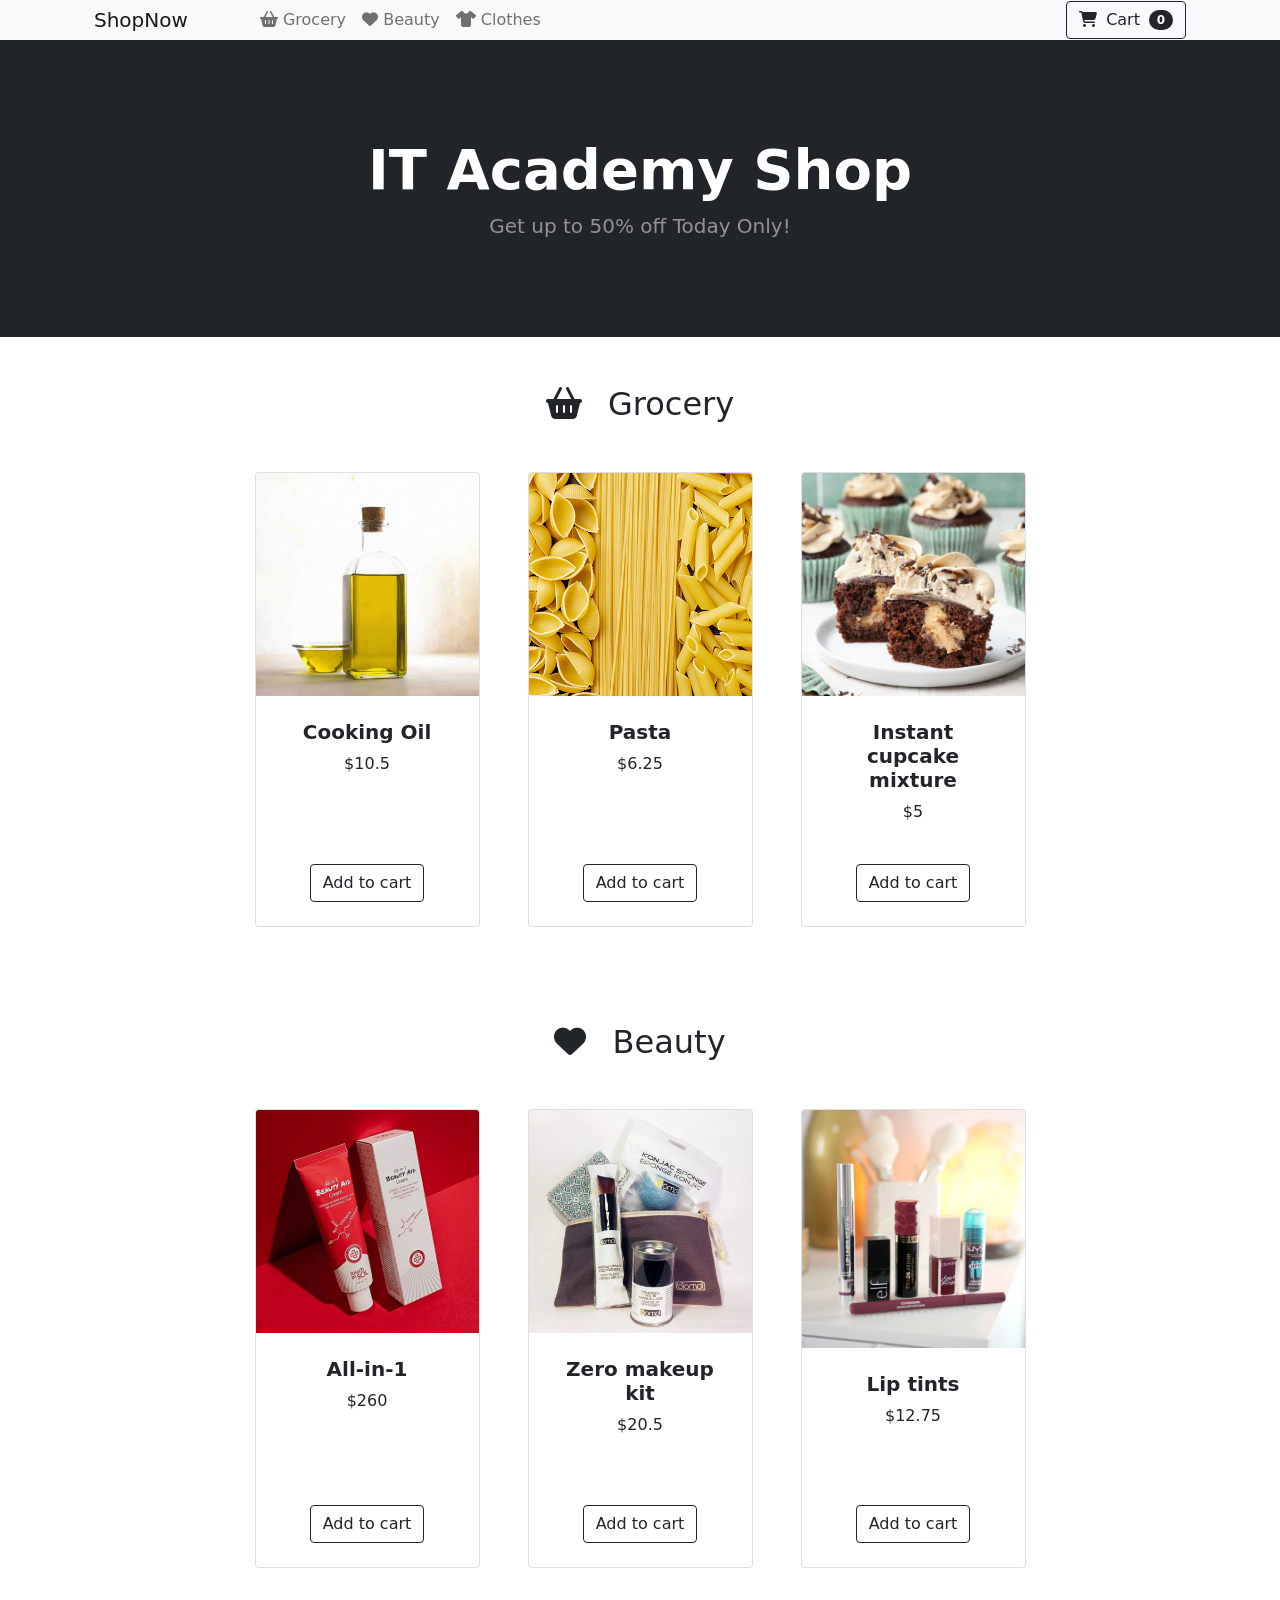
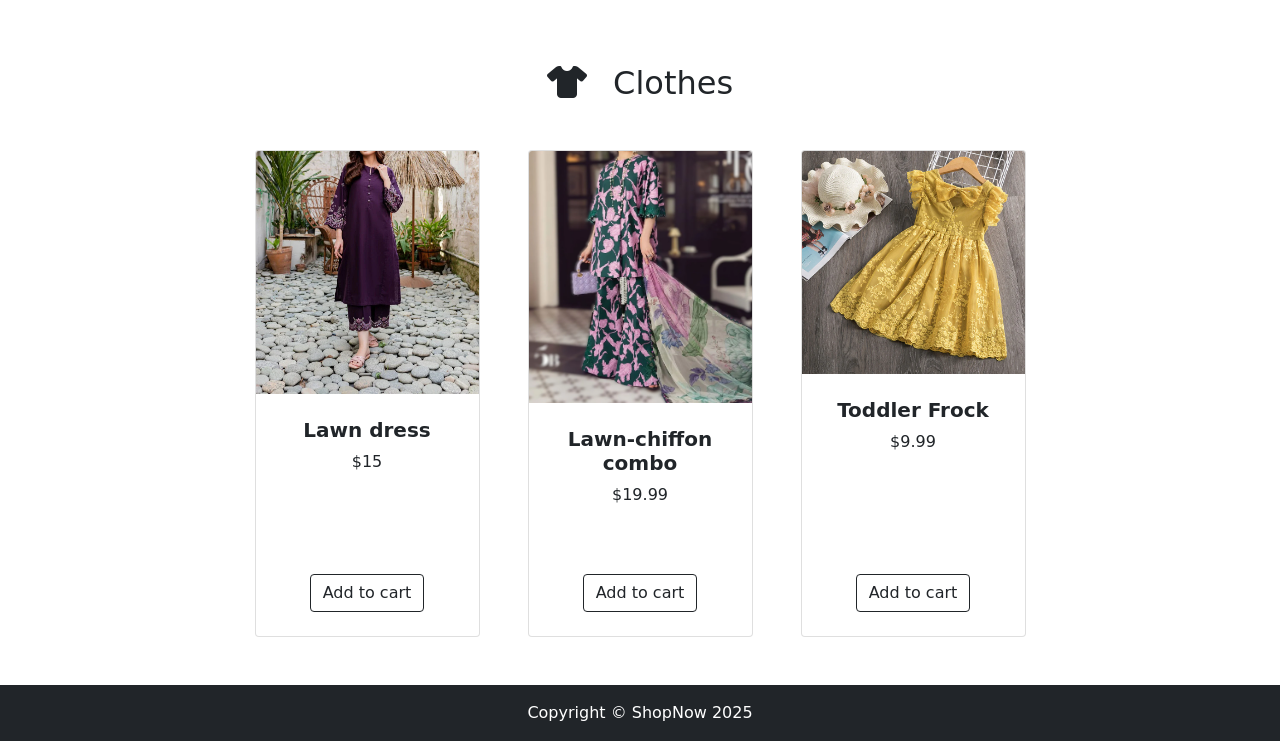
<file: index.html>
<!DOCTYPE html>
<html lang="en">

<head>
	<meta charset="utf-8" />
	<meta name="viewport" content="width=device-width, initial-scale=1, shrink-to-fit=no" />
	<meta name="description" content="ShopNow - Your one-stop shop for grocery, beauty and clothes" />
	<meta name="author" content="IT Academy" />
	<meta name="theme-color" content="#212529" />
	<title>ShopNow - Online Shopping</title>
	<!-- Favicon-->
	<link rel="icon" type="image/x-icon" href="images/favicon.ico" />
	<link href="https://cdn.jsdelivr.net/npm/bootstrap@5.3.0/dist/css/bootstrap.min.css" rel="stylesheet"
		integrity="sha384-9ndCyUaIbzAi2FUVXJi0CjmCapSmO7SnpJef0486qhLnuZ2cdeRhO02iuK6FUUVM" crossorigin="anonymous">

	<!-- Fontawesome icons-->
	<link rel="stylesheet" href="https://cdnjs.cloudflare.com/ajax/libs/font-awesome/6.4.0/css/all.min.css"
		integrity="sha512-iecdLmaskl7CVkqkXNQ/ZH/XLlvWZOJyj7Yy7tcenmpD1ypASozpmT/E0iPtmFIB46ZmdtAc9eNBvH0H/ZpiBw=="
		crossorigin="anonymous" referrerpolicy="no-referrer" />
	<link rel="stylesheet" href="css/styles.css">
</head>

<body>
	<!-- Skip Navigation -->
	<a href="#main-content" class="skip-link visually-hidden-focusable">Skip to main content</a>

	<!-- Navigation-->
	<header class="primary-header">
		<nav class="navbar py-3 py-lg-0 navbar-light bg-light navbar-expand-lg" id="main-nav">
			<div class="container">
				<a class="navbar-brand" href="./index.html" aria-label="ShopNow Home">ShopNow</a>

				<aside class="shopping-cart-wrapper d-flex flex-row order-lg-last align-items-center">
					<button class="navbar-toggler order-last" type="button" data-bs-toggle="collapse"
						data-bs-target="#navbar" aria-expanded="false" aria-controls="navbar"
						aria-label="Toggle navigation">
						<span class="navbar-toggler-icon"></span>
					</button>

					<div class="navbar-nav me-3 me-lg-0 d-flex flex-row align-items-center">
						<button class="btn btn-outline-dark cart-button" type="button" data-bs-toggle="modal"
							data-bs-target="#cartModal" data-bs-auto-close="outside" aria-label="Open shopping cart">
							<i class="fas fa-shopping-cart me-1" aria-hidden="true"></i>
							<span>Cart</span>
							<span class="badge bg-dark text-white ms-1 rounded-pill" id="count_product">0</span>
						</button>
					</div>
				</aside>

				<nav id="navbar" class="navbar-collapse collapse">
					<ul class="navbar-nav me-auto mb-4 mb-lg-0 ms-lg-5">
						<li class="nav-item">
							<a class="nav-link" href="#grocery">
								<i class="fas fa-shopping-basket" aria-hidden="true"></i>
								<span>Grocery</span>
							</a>
						</li>
						<li class="nav-item">
							<a class="nav-link" href="#beauty">
								<i class="fas fa-heart" aria-hidden="true"></i>
								<span>Beauty</span>
							</a>
						</li>
						<li class="nav-item">
							<a class="nav-link" href="#clothes">
								<i class="fas fa-tshirt" aria-hidden="true"></i>
								<span>Clothes</span>
							</a>
						</li>
					</ul>
				</nav>
			</div>
		</nav>
	</header>

	<main id="main-content">
		<!-- Hero Section -->
		<section class="hero bg-dark py-5" aria-label="Promotional banner">
			<div class="container px-4 px-lg-5 my-5">
				<div class="text-center text-white">
					<h1 class="display-4 fw-bolder">IT Academy Shop</h1>
					<p class="lead fw-normal text-white-50 mb-0">Get up to 50% off Today Only!</p>
				</div>
			</div>
		</section>

		<!-- Product Sections -->
		<article class="product-section pt-5" id="grocery">
			<h2 class="text-center">
				<i class="fas fa-shopping-basket pe-3" aria-hidden="true"></i>
				<span>Grocery</span>
			</h2>
			<div class="container px-4 px-lg-5 mt-5">
				<div class="row gx-4 gx-lg-5 row-cols-2 row-cols-md-3 row-cols-xl-4 justify-content-center">
					<!-- Product Cards -->
					<div class="col mb-5">
						<article class="card product-card h-100">
							<img class="card-img-top" src="./images/Cooking Oil.jpg" alt="Cooking Oil product image"
								loading="lazy" />
							<div class="card-body p-4">
								<div class="text-center">
									<h3 class="h5 fw-bolder">Cooking Oil</h3>
									<p class="price">$10.5</p>
								</div>
							</div>
							<div class="card-footer p-4 pt-0 border-top-0 bg-transparent">
								<div class="text-center">
									<button type="button" class="btn btn-outline-dark add-to-cart" data-product-id="1"
										aria-label="Add Cooking Oil to cart">
										Add to cart
									</button>
								</div>
							</div>
						</article>
					</div>
					<div class="col mb-5">
						<article class="card product-card h-100">
							<img class="card-img-top" src="./images/pasta.jpg" alt="Pasta product image"
								loading="lazy" />
							<div class="card-body p-4">
								<div class="text-center">
									<h3 class="h5 fw-bolder">Pasta</h3>
									<p class="price">$6.25</p>
								</div>
							</div>
							<div class="card-footer p-4 pt-0 border-top-0 bg-transparent">
								<div class="text-center">
									<button type="button" class="btn btn-outline-dark add-to-cart" data-product-id="2"
										aria-label="Add Pasta to cart">
										Add to cart
									</button>
								</div>
							</div>
						</article>
					</div>
					<div class="col mb-5">
						<article class="card product-card h-100">
							<img class="card-img-top" src="./images/Instant cupcake mixture.jpg"
								alt="Instant cupcake mixture product image" loading="lazy" />
							<div class="card-body p-4">
								<div class="text-center">
									<h3 class="h5 fw-bolder">Instant cupcake mixture</h3>
									<p class="price">$5</p>
								</div>
							</div>
							<div class="card-footer p-4 pt-0 border-top-0 bg-transparent">
								<div class="text-center">
									<button type="button" class="btn btn-outline-dark add-to-cart" data-product-id="3"
										aria-label="Add Instant cupcake mixture to cart">
										Add to cart
									</button>
								</div>
							</div>
						</article>
					</div>
				</div>
			</div>
		</article>
		<article class="product-section pt-5" id="beauty">
			<h2 class="text-center">
				<i class="fas fa-heart pe-3" aria-hidden="true"></i>
				<span>Beauty</span>
			</h2>
			<div class="container px-4 px-lg-5 mt-5">
				<div class="row gx-4 gx-lg-5 row-cols-2 row-cols-md-3 row-cols-xl-4 justify-content-center">
					<!-- Product Cards -->
					<div class="col mb-5">
						<article class="card product-card h-100">
							<img class="card-img-top" src="./images/All-in-1.jpg" alt="All-in-1 product image"
								loading="lazy" />
							<div class="card-body p-4">
								<div class="text-center">
									<h3 class="h5 fw-bolder">All-in-1</h3>
									<p class="price">$260</p>
								</div>
							</div>
							<div class="card-footer p-4 pt-0 border-top-0 bg-transparent">
								<div class="text-center">
									<button type="button" class="btn btn-outline-dark add-to-cart" data-product-id="4"
										aria-label="Add All-in-1 to cart">
										Add to cart
									</button>
								</div>
							</div>
						</article>
					</div>
					<div class="col mb-5">
						<article class="card product-card h-100">
							<img class="card-img-top" src="./images/Zero makeup kit.jpg" alt="Zero makeup kit product image"
								loading="lazy" />
							<div class="card-body p-4">
								<div class="text-center">
									<h3 class="h5 fw-bolder">Zero makeup kit</h3>
									<p class="price">$20.5</p>
								</div>
							</div>
							<div class="card-footer p-4 pt-0 border-top-0 bg-transparent">
								<div class="text-center">
									<button type="button" class="btn btn-outline-dark add-to-cart" data-product-id="5"
										aria-label="Add Zero makeup kit to cart">
										Add to cart
									</button>
								</div>
							</div>
						</article>
					</div>
					<div class="col mb-5">
						<article class="card product-card h-100">
							<img class="card-img-top" src="./images/Lip tints.webp" alt="Lip tints product image"
								loading="lazy" />
							<div class="card-body p-4">
								<div class="text-center">
									<h3 class="h5 fw-bolder">Lip tints</h3>
									<p class="price">$12.75</p>
								</div>
							</div>
							<div class="card-footer p-4 pt-0 border-top-0 bg-transparent">
								<div class="text-center">
									<button type="button" class="btn btn-outline-dark add-to-cart" data-product-id="6"
										aria-label="Add Lip tints to cart">
										Add to cart
									</button>
								</div>
							</div>
						</article>
					</div>
				</div>
			</div>
		</article>
		<article class="product-section pt-5" id="clothes">
			<h2 class="text-center">
				<i class="fas fa-tshirt pe-3" aria-hidden="true"></i>
				<span>Clothes</span>
			</h2>
			<div class="container px-4 px-lg-5 mt-5">
				<div class="row gx-4 gx-lg-5 row-cols-2 row-cols-md-3 row-cols-xl-4 justify-content-center">
					<!-- Product Cards -->
					<div class="col mb-5">
						<article class="card product-card h-100">
							<img class="card-img-top" src="./images/Lawn dress.webp" alt="Lawn dress product image"
								loading="lazy" />
							<div class="card-body p-4">
								<div class="text-center">
									<h3 class="h5 fw-bolder">Lawn dress</h3>
									<p class="price">$15</p>
								</div>
							</div>
							<div class="card-footer p-4 pt-0 border-top-0 bg-transparent">
								<div class="text-center">
									<button type="button" class="btn btn-outline-dark add-to-cart" data-product-id="7"
										aria-label="Add Lawn dress to cart">
										Add to cart
									</button>
								</div>
							</div>
						</article>
					</div>
					<div class="col mb-5">
						<article class="card product-card h-100">
							<img class="card-img-top" src="./images/Lawn-chiffon combo.webp" alt="Lawn-chiffon combo product image"
								loading="lazy" />
							<div class="card-body p-4">
								<div class="text-center">
									<h3 class="h5 fw-bolder">Lawn-chiffon combo</h3>
									<p class="price">$19.99</p>
								</div>
							</div>
							<div class="card-footer p-4 pt-0 border-top-0 bg-transparent">
								<div class="text-center">
									<button type="button" class="btn btn-outline-dark add-to-cart" data-product-id="8"
										aria-label="Add Lawn-chiffon combo to cart">
										Add to cart
									</button>
								</div>
							</div>
						</article>
					</div>
					<div class="col mb-5">
						<article class="card product-card h-100">
							<img class="card-img-top" src="./images/Toddler Frock.webp" alt="Toddler Frock product image"
								loading="lazy" />
							<div class="card-body p-4">
								<div class="text-center">
									<h3 class="h5 fw-bolder">Toddler Frock</h3>
									<p class="price">$9.99</p>
								</div>
							</div>
							<div class="card-footer p-4 pt-0 border-top-0 bg-transparent">
								<div class="text-center">
									<button type="button" class="btn btn-outline-dark add-to-cart" data-product-id="9"
										aria-label="Add Toddler Frock to cart">
										Add to cart
									</button>
								</div>
							</div>
						</article>
					</div>
				</div>
			</div>
		</article>
	</main>

	<!-- Footer-->
	<footer class="py-3 bg-dark">
		<div class="container">
			<p class="m-0 text-center text-white">Copyright &copy; ShopNow <span id="current-year">2025</span></p>
		</div>
	</footer>

	<div class="modal fade" id="cartModal" tabindex="-1" aria-labelledby="cartModalLabel" aria-hidden="true">
		<div class="modal-dialog">
			<div class="modal-content">
				<div class="modal-header">
					<h5 class="modal-title" id="cartModalLabel">
						<i class="fas fa-cart-arrow-down" aria-hidden="true"></i>
						My Cart
					</h5>
					<button type="button" class="btn-close" data-bs-dismiss="modal" aria-label="Close"></button>
				</div>
				<div class="modal-body">
					<h3 class="text-center bill px-5">Shopping Cart</h3>
					<div class="table-responsive">
						<table class="table">
							<thead>
								<tr>
									<th scope="col">Product</th>
									<th scope="col"></th>
									<th scope="col">Price</th>
									<th scope="col"></th>
									<th scope="col">Qty.</th>
									<th scope="col">Total <small>(with discount)</small></th>
								</tr>
							</thead>
							<tbody id="cart_list">
								<tr>
									<th scope="row">Cooking oil</th>
									<td>$10.5</td>
									<td>2</td>
									<td>$21</td>
								</tr>
							</tbody>
						</table>
					</div>
					<div class="text-center fs-3">
						Total: $<span id="total_price">100</span>
					</div>
					<div class="text-center">
						<a href="checkout.html" class="btn btn-primary m-3" id="checkout">Checkout</a>
						<button type="button" class="btn btn-secondary m-3" id="clean-cart">Clean Cart</button>
					</div>
				</div>
			</div>
		</div>
	</div>

	<!-- Bootstrap core JS-->
	<script src="https://cdn.jsdelivr.net/npm/bootstrap@5.3.0/dist/js/bootstrap.bundle.min.js"
		integrity="sha384-geWF76RCwLtnZ8qwWowPQNguL3RmwHVBC9FhGdlKrxdiJJigb/j/68SIy3Te4Bkz" crossorigin="anonymous">
	</script>

	<!-- Core theme JS-->
	<script src="js/shop.js" type="module"></script>
	<script src="js/checkout.js" type="module"></script>
</body>

</html>
</file>
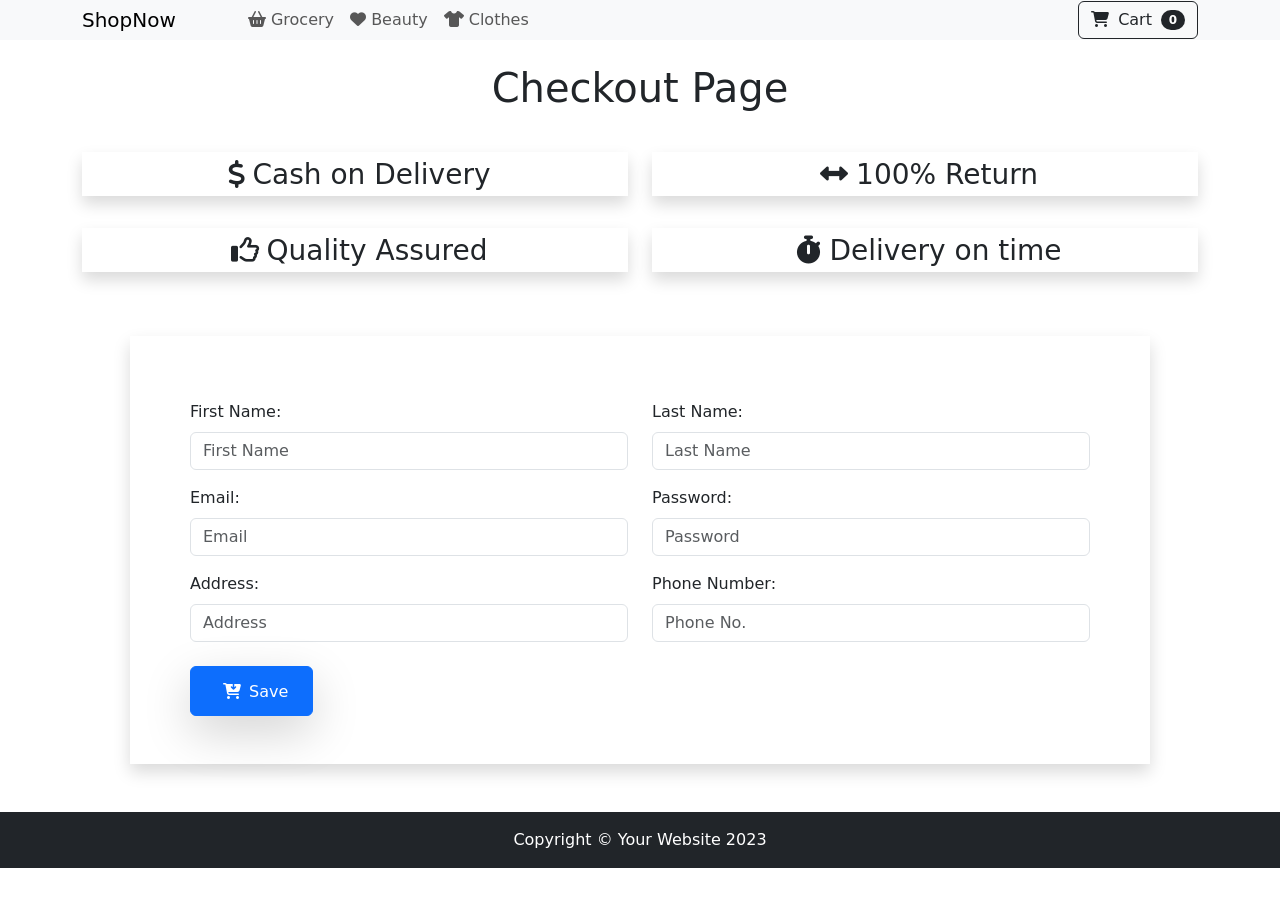
<file: checkout.html>
<!DOCTYPE html>
<html lang="en">

<head>
	<meta charset="utf-8" />
	<meta name="viewport" content="width=device-width, initial-scale=1, shrink-to-fit=no" />
	<meta name="description" content="" />
	<meta name="author" content="" />
	<title>Checkout</title>
	<!-- Favicon-->
	<link rel="icon" type="image/x-icon" href="images/favicon.ico" />
	<link href="https://cdn.jsdelivr.net/npm/bootstrap@5.3.0/dist/css/bootstrap.min.css" rel="stylesheet"
		integrity="sha384-9ndCyUaIbzAi2FUVXJi0CjmCapSmO7SnpJef0486qhLnuZ2cdeRhO02iuK6FUUVM" crossorigin="anonymous">

	<!-- Fontawesome icons-->
	<link rel="stylesheet" href="https://cdnjs.cloudflare.com/ajax/libs/font-awesome/6.4.0/css/all.min.css"
		integrity="sha512-iecdLmaskl7CVkqkXNQ/ZH/XLlvWZOJyj7Yy7tcenmpD1ypASozpmT/E0iPtmFIB46ZmdtAc9eNBvH0H/ZpiBw=="
		crossorigin="anonymous" referrerpolicy="no-referrer" />

</head>

<body>
	<!-- Navigation-->
	<nav class="navbar py-3 py-lg-0 navbar-light bg-light navbar-expand-lg" id="navbar-example2">
		<div class="container d-flex">
			<a class="navbar-brand" href="./index.html">ShopNow</a>
			<div class="d-flex flex-row order-lg-last align-items-center">

				<button type="button" class="navbar-toggler order-last collapsed" data-bs-toggle="collapse"
					data-bs-target="#navbar" aria-expanded="false" aria-controls="navbar">
					<span class="navbar-toggler-icon"></span>
				</button>
				<ul class="navbar-nav me-3 me-lg-0 d-flex flex-row align-items-center">
					<button class="btn btn-outline-dark cart-button" type="button" data-bs-toggle="modal"
						data-bs-target="#cartModal" data-bs-auto-close="outside" aria-label="Open shopping cart">
						<i class="fas fa-shopping-cart me-1" aria-hidden="true"></i>
						<span>Cart</span>
						<span class="badge bg-dark text-white ms-1 rounded-pill" id="count_product">0</span>
					</button>
				</ul>
			</div>

			<div id="navbar" class="navbar-collapse collapse">

				<ul class="navbar-nav me-auto mb-4 mb-lg-0 ms-lg-5">
					<li class="nav-item">
						<a class="nav-link" href="#grocery"><i class="fas fa-shopping-basket"></i> Grocery</a>
					</li>
					<li class="nav-item">
						<a class="nav-link" href="#beauty"><i class="fas fa-heart"></i> Beauty</a>
					</li>
					<li class="nav-item">
						<a class="nav-link" href="#clothes"><i class="fas fa-tshirt"></i> Clothes</a>
					</li>

				</ul>
			</div>
		</div>
	</nav>
	<div class="container">
		<h1 class="text-center head m-4">Checkout Page</h1>

		<div class="row mr-0">
			<div class="col-sm-6">
				<h3 class="my-3 bord shadow text-center"><i class="fas fa-dollar-sign p-2"></i>Cash on Delivery</h3>
			</div>
			<div class="col-sm-6 ">
				<h3 class="my-3 bord shadow text-center"><i class="fas fa-arrows-alt-h p-2"></i>100% Return</h3>
			</div>
		</div>

		<div class="row mr-0">
			<div class="col-sm-6">
				<h3 class="my-3 bord shadow text-center"><i class="far fa-thumbs-up p-2"></i>Quality Assured</h3>
			</div>
			<div class="col-sm-6 ">
				<h3 class="my-3 bord shadow text-center"><i class="fas fa-stopwatch p-2"></i>Delivery on time</h3>
			</div>
		</div>
		<form class="form">
			<div class="row bord p-5 shadow m-5">
				<div class="col-sm-6">
					<div class="mt-3">
						<label for="fName" class="form-label">First Name:</label>
						<input id="fName" class="form-control ml-3" type="text" placeholder="First Name" />
						<div id="errorName" class="invalid-feedback">This field is required and must have, at least, 3
							characters
						</div>
					</div>
					<div class="mt-3 ">
						<label for="fEmail" class="form-label">Email:</label>
						<input id="fEmail" class="form-control ml-3" type="email" placeholder="Email" minlength="3" />
						<div id="errorEmail" class="invalid-feedback">This field is required and must contain an '@' and
							have, at
							least, 3 characters</div>
					</div>
					<div class="mt-3 ">
						<label for="fAddress" class="form-label">Address:</label>
						<input id="fAddress" class="form-control" type="text" placeholder="Address" minlength="3" />
						<div id="errorAddress" class="invalid-feedback">This field is required and must have, at least,
							3 characters
						</div>
					</div>
				</div>
				<div class="col-sm-6">
					<div class="mt-3">
						<label for="fLastN" class="form-label">Last Name:</label>
						<input id="fLastN" class="form-control" type="text" placeholder="Last Name" minlength="3" />
						<div id="errorLastN" class="invalid-feedback">This field is required and must have, at least, 3
							characters
						</div>
					</div>
					<div class="mt-3">
						<label for="fPassword" class="form-label">Password:</label>
						<input id="fPassword" class="form-control" title="(4-8 characters)" type="password"
							minlength="4" maxlength="8" placeholder="Password" />
						<div id="errorPassword" class="invalid-feedback">Enter a correct password</div>
					</div>
					<div class="mt-3">
						<label for="fPhone" class="form-label">Phone Number:</label>
						<input id="fPhone" class="form-control" type="number" placeholder="Phone No." />
						<div id="errorPhone" class="invalid-feedback">Invalid phone number!! Must be 9 digits with no
							letters</div>
					</div>
				</div>
				<div class="col-12 mt-4 final">
					<button type="button" id="btn" class="p-2 px-4 btn btn-primary shadow-lg" onclick="validate()">
						<i class="fas fa-cart-arrow-down p-2"></i>Save
					</button>
				</div>
			</div>
		</form>

	</div>


	<!-- Footer-->
	<footer class="py-3 bg-dark">
		<div class="container">
			<p class="m-0 text-center text-white">Copyright &copy; Your Website 2023</p>
		</div>
	</footer>

	<div class="modal fade" id="cartModal" tabindex="-1" aria-labelledby="cartModalLabel" aria-hidden="true">
		<div class="modal-dialog">
			<div class="modal-content">
				<div class="modal-header">
					<h5 class="modal-title" id="cartModalLabel">
						<i class="fas fa-cart-arrow-down" aria-hidden="true"></i>
						My Cart
					</h5>
					<button type="button" class="btn-close" data-bs-dismiss="modal" aria-label="Close"></button>
				</div>
				<div class="modal-body">
					<h3 class="text-center bill px-5">Shopping Cart</h3>
					<div class="table-responsive">
						<table class="table">
							<thead>
								<tr>
									<th scope="col">Product</th>
									<th scope="col"></th>
									<th scope="col">Price</th>
									<th scope="col"></th>
									<th scope="col">Qty.</th>
									<th scope="col">Total <small>(with discount)</small></th>
								</tr>
							</thead>
							<tbody id="cart_list">
								<tr>
									<th scope="row">Cooking oil</th>
									<td>$10.5</td>
									<td>2</td>
									<td>$21</td>
								</tr>
							</tbody>
						</table>
					</div>
					<div class="text-center fs-3">
						Total: $<span id="total_price">100</span>
					</div>
					<div class="text-center">
						<a href="checkout.html" class="btn btn-primary m-3" id="checkout">Checkout</a>
						<button type="button" class="btn btn-secondary m-3" id="clean-cart">Clean Cart</button>
					</div>
				</div>
			</div>
		</div>
	</div>

	<!-- Bootstrap core JS-->
	<script src="https://cdn.jsdelivr.net/npm/bootstrap@5.3.0/dist/js/bootstrap.bundle.min.js"
		integrity="sha384-geWF76RCwLtnZ8qwWowPQNguL3RmwHVBC9FhGdlKrxdiJJigb/j/68SIy3Te4Bkz"
		crossorigin="anonymous"></script>


	<!-- Core theme JS-->
	<script src="js/shop.js" type="module"></script>
	<script src="js/checkout.js" type="module"></script>
</body>

</html>
</file>
